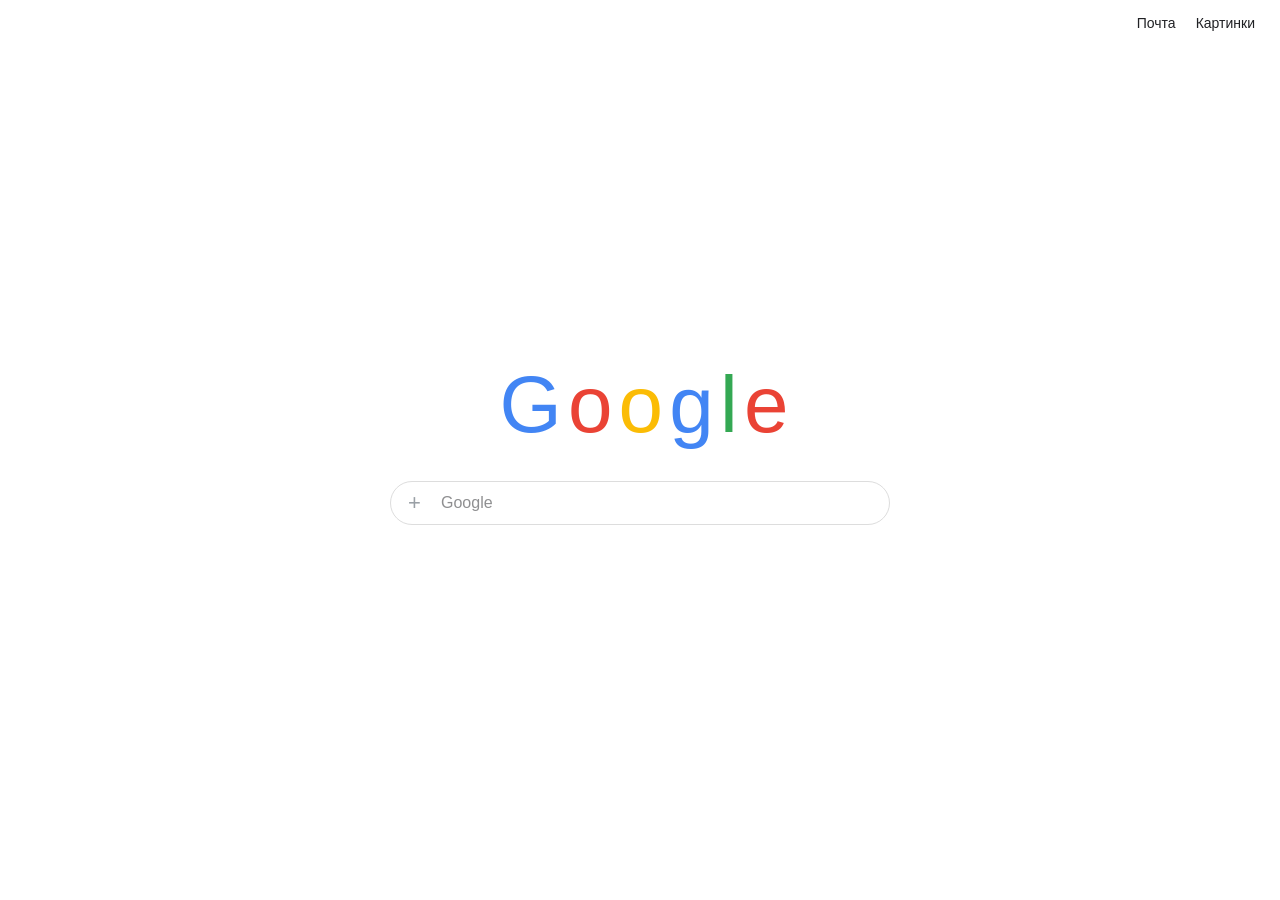
<file: swww.html>
<html lang="ru">
    <head>
        <meta charset="UTF-8">
        <title>Google</title>
        <link rel="stylesheet" href="style.css">
    </head>
    <body>
        <header class="menu">
            <a href="">Почта</a>
            <a href="">Картинки</a>
        </header>
        <main>
            <div class="logo">
                <span style="color: #4285F4;">G</span>
                <span style="color: #EA4335;">o</span>
                <span style="color: #FBBC05;">o</span>
                <span style="color: #4285F4;">g</span>
                <span style="color: #34A853;">l</span>
                <span style="color: #EA4335;">e</span>
            </div>
            <form onsubmit="event.preventDefault();">
                <div class="search-box">
                    <span class="plus">+</span>
                    <input type="text" name="q" placeholder="Google" autocomplete="off">
                </div>
            </form>
        </main>
    </body>
</html>
</file>
<file: style.css>
body {
    margin: 0;
    height: 100vh;
    display: flex;
    flex-direction: column;
    justify-content: center;
    align-items: center;
    font-family: Arial, sans-serif;
}

.menu {
    position: absolute;
    top: 15px;
    right: 25px;
    display: flex;
    gap: 20px;
    font-size: 14px;
}

.menu a {
    color: #202124;
    text-decoration: none;
}

.logo {
    font-size: 80px;
    margin-bottom: 30px;
    text-align: center;
    width: 100%;
    letter-spacing: -8px;
}

.logo span {
    display: inline-block;
}

.search-box {
    position: relative;
    width: 500px;
}

.plus {
    position: absolute;
    left: 18px;
    top: 50%;
    transform: translateY(-50%);
    font-size: 22px;
    color: #9aa0a6;
    cursor: pointer;
    user-select: none;
    line-height: 1;
}

input {
    width: 100%;
    padding: 12px 20px 12px 50px;
    font-size: 16px;
    border: 1px solid #ddd;
    border-radius: 24px;
    outline: none;
    box-sizing: border-box;
}

input::placeholder {
    color: #202124;
    opacity: 0.5;
}
</file>
